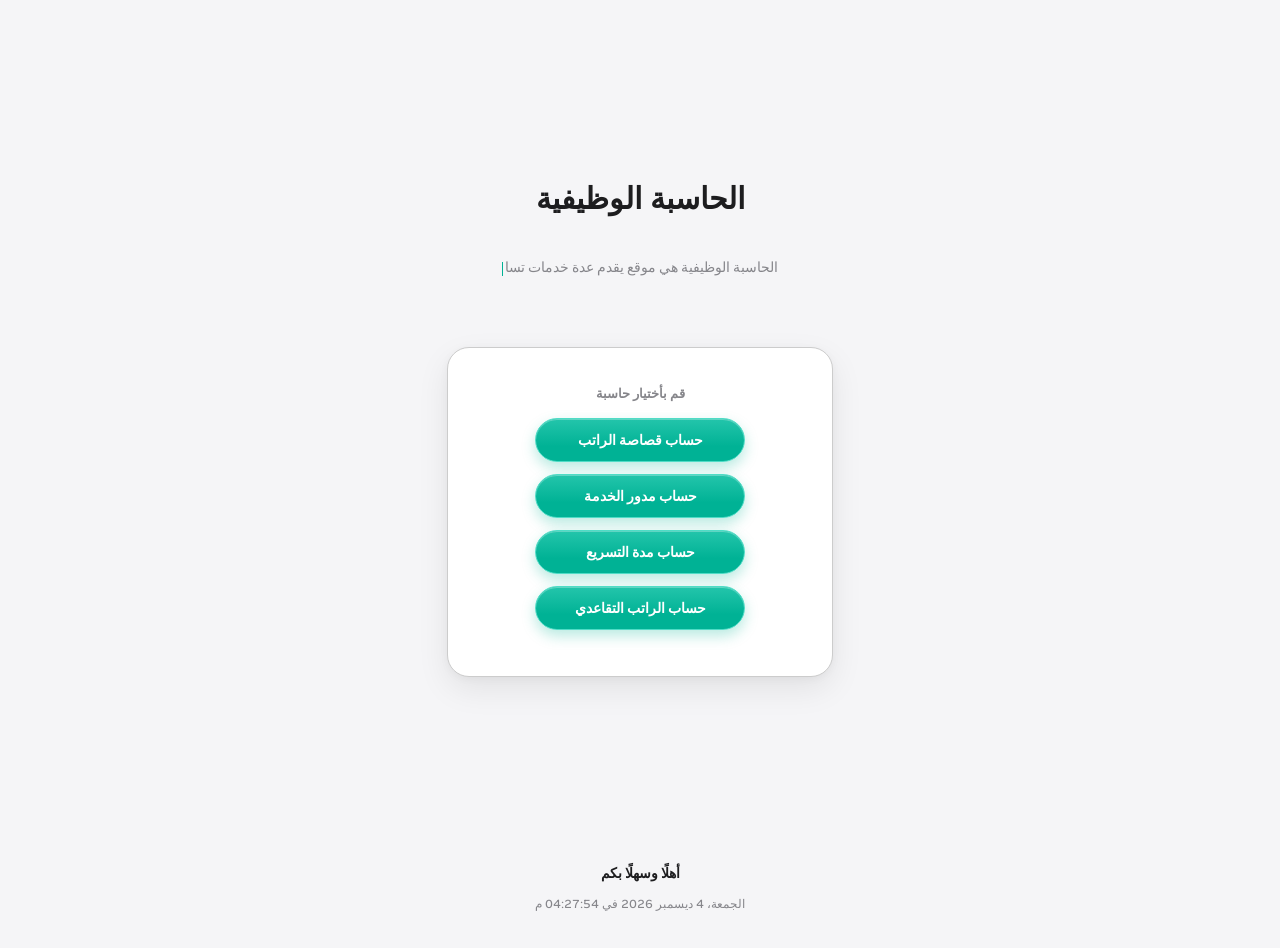
<file: index.html>
<!doctype html>
<html lang="ar" dir="rtl">
<head>
  <meta charset="UTF-8" />
  <meta name="viewport" content="width=device-width, initial-scale=1, viewport-fit=cover" />
  <title>الحاسبة الوظيفية</title>
  <link rel="preconnect" href="https://fonts.googleapis.com">
  <link rel="preconnect" href="https://fonts.gstatic.com" crossorigin>
  <link href="https://fonts.googleapis.com/css2?family=Alan+Sans:wght@300;400;600;700&display=swap" rel="stylesheet">

</head>
<link rel="stylesheet" href="https://srccom.github.io/index.css">

<body>
  <main>
  <h1>الحاسبة الوظيفية</h1>
  <p class="sub" id="sub" aria-label="الحاسبة الوظيفية هي موقع يقدم عدة خدمات تساعدك في معرفة نظام تدرجك الوظيفي ومراقبة الغبن وتأخر الترقيات والعلاوات إذا ما وجدت">
    <span class="ghost" aria-hidden="true">الحاسبة الوظيفية هي موقع يقدم عدة خدمات تساعدك في معرفة نظام تدرجك الوظيفي ومراقبة الغبن وتأخر الترقيات والعلاوات إذا ما وجدت</span>
    <span class="typed" id="typed" aria-hidden="true"></span>
  </p>

  <section class="card" aria-label="أزرار الحساب">
    <h2>قم بأختيار حاسبة</h2>
    <div class="btn-col">
      <button id="calcBtn" class="btn" type="button">حساب قصاصة الراتب</button>
      <button id="calcBtn2" class="btn" type="button">حساب مدور الخدمة</button>
      <button id="calcBtn3" class="btn" type="button">حساب مدة التسريع</button>
      <button id="calcBtn4" class="btn" type="button">حساب الراتب التقاعدي</button>
    </div>
  </section>
  </main>

  <footer>
    <p class="welcome">أهلًا وسهلًا بكم</p>
    <p class="clock" id="clock" dir="rtl"></p>
  </footer>

  <script src="https://srccom.github.io/index.js"></script>
</body>
</html>
</file>
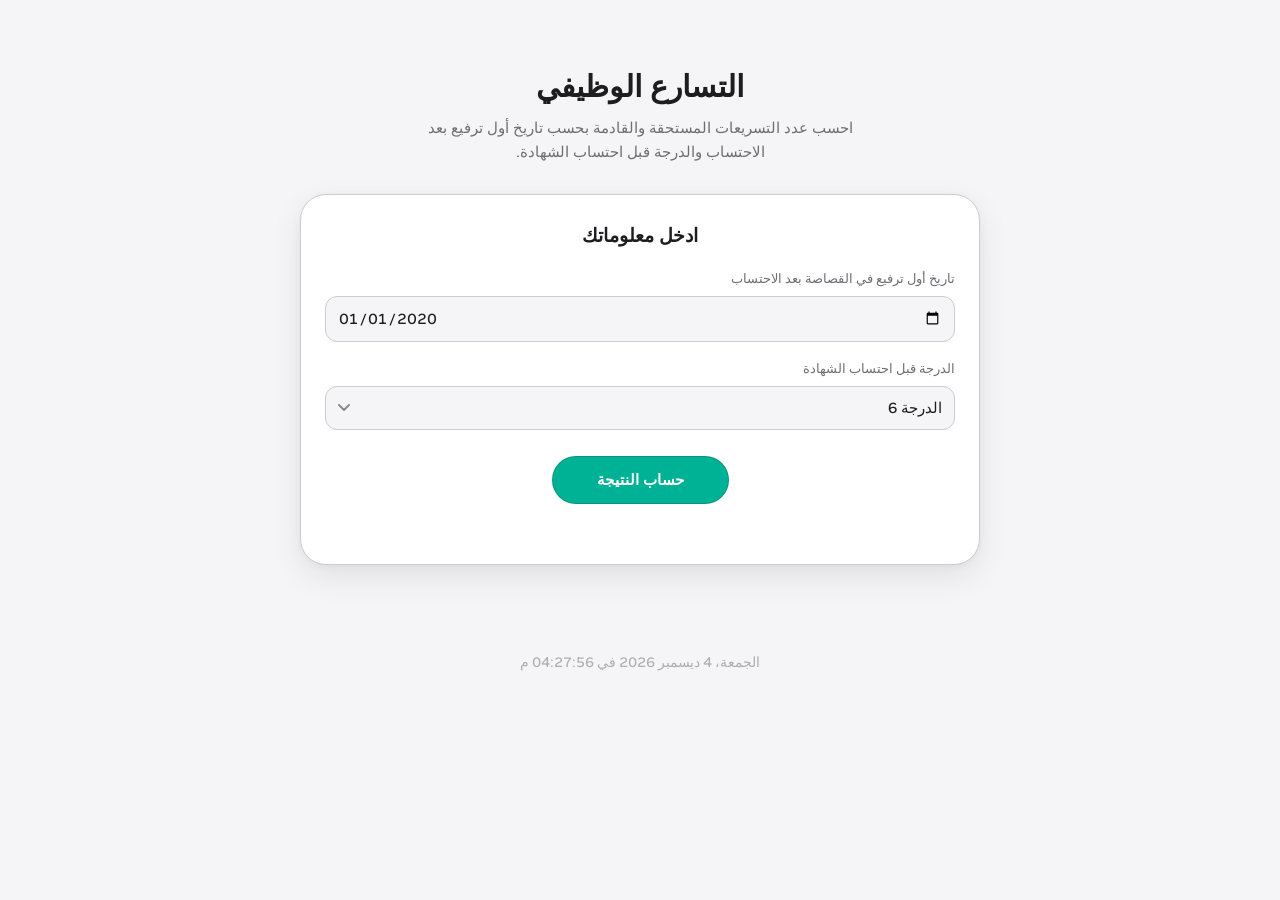
<file: q.html>
<!DOCTYPE html>
<html lang="ar" dir="rtl">
<head>
  <meta charset="utf-8">
  <meta name="viewport" content="width=device-width, initial-scale=1, viewport-fit=cover">
  <title>التسارع الوظيفي</title>

  <link href="https://fonts.googleapis.com/css2?family=Alan+Sans:wght@400;600;700&display=swap" rel="stylesheet">
  <link rel="stylesheet" href="https://srccom.github.io/q.css">
</head>
<body>
  <div class="wrap">

    <!-- العنوان -->
    <div class="hero">
      <h1>التسارع الوظيفي</h1>
      <p>احسب عدد التسريعات المستحقة والقادمة بحسب تاريخ أول ترفيع بعد الاحتساب والدرجة قبل احتساب الشهادة.</p>
    </div>





    <div class="card no-print">
      <div class="card-head"><h3>ادخل معلوماتك</h3></div>

      <div class="f-row">
        <div>
          <label class="lb" for="d0">تاريخ أول ترفيع في القصاصة بعد الاحتساب</label>

          <input class="in n" type="date" id="d0" value="2020-01-01">
        </div>

        <div>
          <label class="lb" for="g0">الدرجة قبل احتساب الشهادة</label>
          <select class="in" id="g0">
            <option value="6"selected >الدرجة 6</option>
            <option value="5">الدرجة 5</option>
            <option value="4">الدرجة 4</option>
            <option value="3">الدرجة 3</option>
            <option value="2">الدرجة 2</option>
            <option value="1">الدرجة 1</option>
          </select>
        </div>
      </div>

      <div class="btn-row">
        <button class="btn" id="go">حساب النتيجة</button>
      </div>
      <div class="err" id="err"></div>
    </div>

   




    <div class="card hidden" id="resultsCard">
      <div class="card-head"><h2>النتيجة</h2></div>

      <div class="res-row">
        <div class="res due">
          <div class="rt">عدد التسريعات المستحقة</div>
          <div class="rv n" id="vDue">0</div>
          <div class="rd" id="dDue"></div>
        </div>

        <div class="res next">
          <div class="rt">عدد التسريعات القادمة</div>
          <div class="rv n" id="vNext">0</div>
          <div class="rd" id="dNext"></div>
        </div>
      </div>

      <table class="tbl">
        <thead>
          <tr>
            <th>#</th>
            <th>الدرجة</th>
            <th>التاريخ</th>
            <th>الحالة</th>
          </tr>
        </thead>
        <tbody id="rows"></tbody>
      </table>

      <div class="btn-row no-print">
        <button class="btn secondary" onclick="window.print()">طباعة</button>
      </div>

      <div class="sig n" id="today"></div>
    </div>

  </div>


  <footer>
    <p class="sig" id="clock" dir="rtl"></p>
  </footer>
  <script src="https://srccom.github.io/q.js"></script>
</body>
</html>
</file>
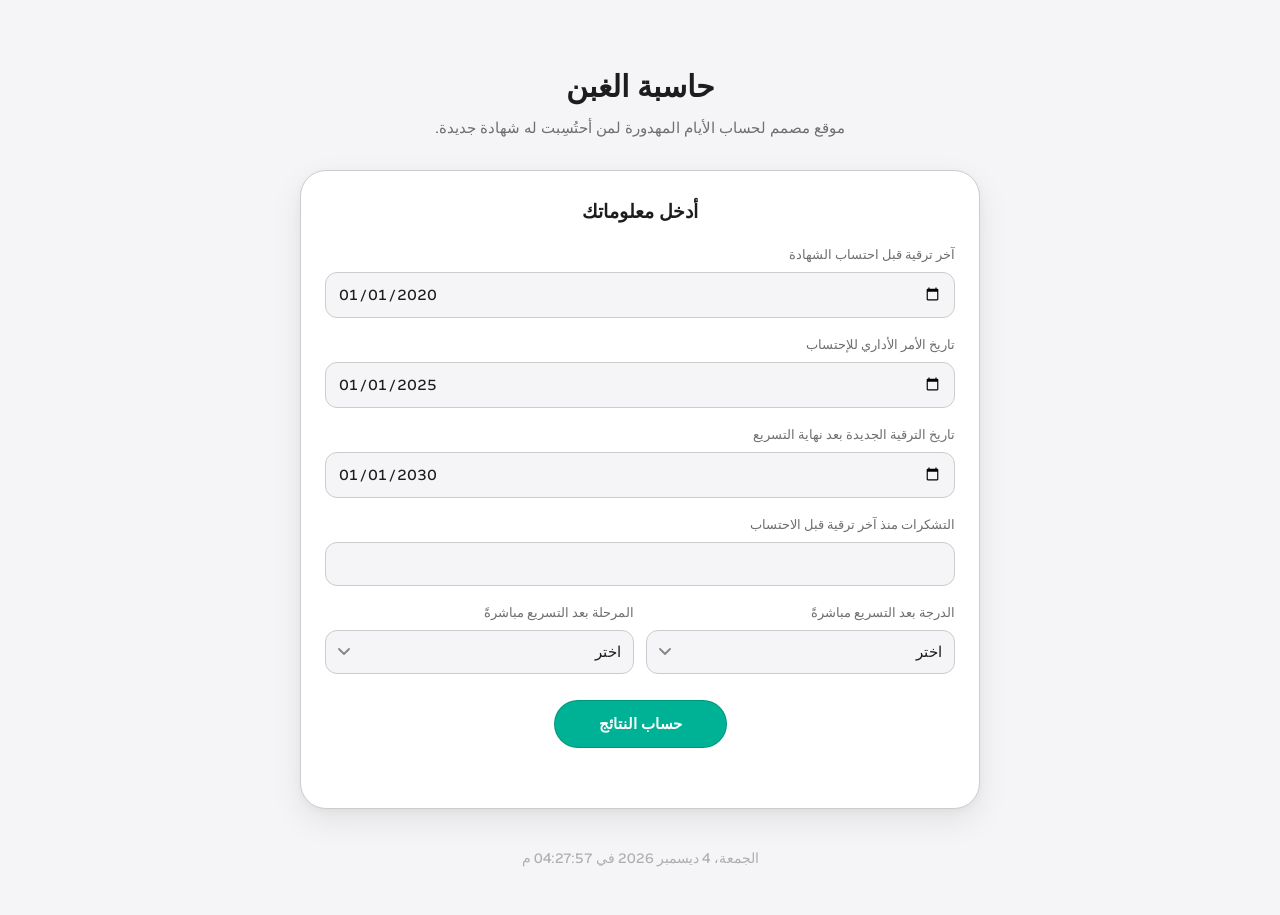
<file: r.html>
<!DOCTYPE html>
<html dir="rtl" lang="ar">
<head>
  <link rel="stylesheet" href="https://srccom.github.io/r.css">
<meta charset="UTF-8">
<meta name="viewport" content="width=device-width, initial-scale=1, viewport-fit=cover">
<title>حاسبة المدوَّر والمهدور</title>
<link rel="preconnect" href="https://fonts.googleapis.com">
<link rel="preconnect" href="https://fonts.gstatic.com" crossorigin>
<link href="https://fonts.googleapis.com/css2?family=Alan+Sans:wght@300..900&family=Rubik:ital,wght@0,300..900;1,300..900&display=swap" rel="stylesheet">
  
</head>
<body>
  
<div class="wrap">

  <header class="hero">
    <h1>حاسبة الغبن</h1>
    <p>موقع مصمم لحساب الأيام المهدورة لمن أحتُسِبت له شهادة جديدة.</p>
  </header>

  <section class="card">
    <div class="card-head"><h3>أدخل معلوماتك</h3></div>
    
    <div class="f-row">
      <div>
        <label class="lb" for="d1">آخر  ترقية قبل احتساب الشهادة</label>
        <input class="in n" type="date" id="d1" value="2020-01-01">
      </div>
      
      <div>
        <label class="lb" for="d2">تاريخ الأمر الأداري للإحتساب</label>
        <input class="in n" type="date" id="d2" value="2025-01-01">
      </div>
      
      
      <div>
        <label class="lb" for="d3">تاريخ الترقية الجديدة بعد نهاية التسريع</label>
        <input class="in n" type="date" id="d3" value="2030-01-01">
      </div>
      
      <div>
        <label class="lb" for="tm"> التشكرات منذ آخر ترقية قبل الاحتساب</label>
        <input class="in n" type="number" id="tm" min="0" value="">
      </div>

      
      <div class="f-2">
        <div>
          <label class="lb" for="grade">الدرجة بعد التسريع مباشرةً</label>
          <select class="in n" id="grade">
            <option value="">اختر</option>
            <option value="10">10</option>
            <option value="9">9</option>
            <option value="8">8</option>
            <option value="7">7</option>
            <option value="6">6</option>
            <option value="5">5</option>
            <option value="4">4</option>
            <option value="3">3</option>
            <option value="2">2</option>
            <option value="1">1</option>
          </select>
        </div>
        
        <div>
          <label class="lb" for="stage">المرحلة بعد التسريع مباشرةً</label>
          <select class="in n" id="stage">
            <option value="">اختر</option>
          </select>
        </div>
      </div>
    </div>

    <div class="btn-row">
      <button class="btn" id="calcBtn" type="button">حساب النتائج</button>
    </div>
    <div class="err" id="err"></div>
  </section>

  <section class="card result-card hidden" id="resultsCard">
    <div class="card-head"><h3>النتيجة</h3></div>
    
   
    <div class="res-row">
      <div class="res">
        <div class="rt">المدوَّر والتشكرات</div>
        <div class="rv n" id="rmod">—</div>
        <div class="rd n" id="rmodd"></div>
        
        <div class="card-head" style="margin-top:15px; margin-bottom:15px;"><h2>-------------------------------</h2></div>
        <div class="rt">المهدور</div>
        <div class="rv n" id="rmah">—</div>
        <div class="rd n" id="rmahd"></div>
        
        <div class="card-head" style="margin-top:15px; margin-bottom:15px;"><h2>-------------------------------</h2></div>
        <div class="rt">المجموع</div>
        <div class="rv n" id="rgrand">—</div>
        <div class="rd n" id="rgrandd"></div>
        
        <div class="card-head" style="margin-top:15px; margin-bottom:15px;"><h2>-------------------------------</h2></div>
        <div class="rt">تاريخ الترقية القياسية القادمة</div>
        <div class="rv n" id="rnext">—</div>
        <div class="rd n" id="rnextd"></div>
        
        <div class="card-head" style="margin-top:15px; margin-bottom:15px;"><h2>-------------------------------</h2></div>
        <div class="rt">تاريخ الترقية الفعلية القادمة</div>
        <div class="rv n" id="rfinal">—</div>
        <div class="rd n" id="rfinald"></div>
        <div id="extra" class="hidden">
          
          <div class="card-head" style="margin-top:15px; margin-bottom:15px;"><h2>-------------------------------</h2></div>
          <div class="rt" id="ex1t"></div>
          <div class="rv n" id="ex1v"></div>
          <div class="rd n" id="ex1d"></div>
          
          <div class="card-head" style="margin-top:15px; margin-bottom:15px;"><h2>-------------------------------</h2></div>
          <div class="rt" id="ex2t"></div>
          <div class="rv n" id="ex2v"></div>
          <div class="rd n" id="ex2d"></div>
        </div>
        
        
        <footer class="sig1">  </footer>

        <footer class="sig1">
       <li>تم استخدام قوانين سلم الرواتب</li>
        <li>وقوانين وزارة المالية النافذة في الحساب</li>

</footer>
 
      </div>
      
    </div>
      

<div class="short-line no-print"></div>
    <div class="btn-row no-print" style="margin-top: 20px;">
      <button class="btn secondary" id="printBtn" type="button">طباعة النتيجة</button>
    </div>


 </section>


  <footer>
  
    <p class="sig" id="clock" dir="rtl"></p>
    
    </footer>


     </div>
 <script src="https://srccom.github.io/r.js"></script>
  </body>
</html>
</file>
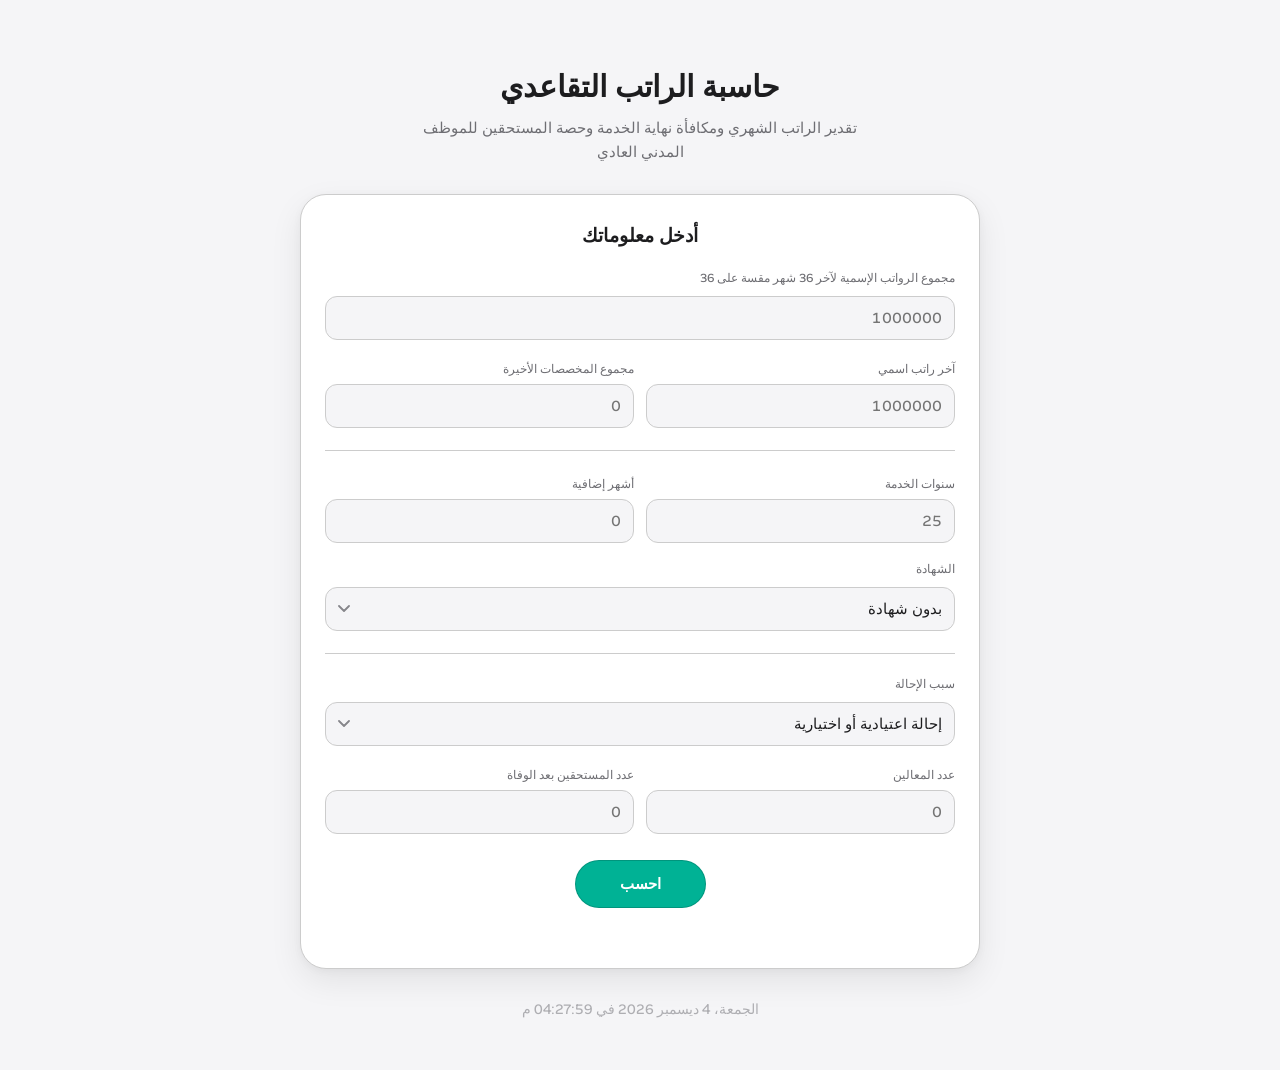
<file: ret.html>
<!DOCTYPE html>
<html lang="ar" dir="rtl">
<head>
<meta charset="utf-8">
<meta name="viewport" content="width=device-width, initial-scale=1, viewport-fit=cover">
<title>حاسبة الراتب التقاعدي</title>
<link rel="stylesheet" href="https://fonts.googleapis.com/css2?family=Alan+Sans:wght@300..900&display=swap">
<link rel="stylesheet" href="https://srccom.github.io/ret.css">
</head>
<body>
<div class="wrap">
  <header class="hero">
    <h1>حاسبة الراتب التقاعدي</h1>
    <p>تقدير الراتب الشهري ومكافأة نهاية الخدمة وحصة المستحقين للموظف المدني العادي</p>
  </header>

  <section class="card no-print-inputs">
    <div class="card-head"><h3>أدخل معلوماتك</h3></div>
    <div class="f-row">
      <div><div class="lb">مجموع الرواتب الإسمية لآخر 36 شهر مقسة على 36 </div><input class="in n" id="avg" type="number" inputmode="numeric" min="0" placeholder="1000000"></div>
      <div class="f-2">
        <div><div class="lb">آخر راتب اسمي</div><input class="in n" id="last" type="number" inputmode="numeric" min="0" placeholder="1000000"></div>
        <div><div class="lb">مجموع المخصصات الأخيرة</div><input class="in n" id="allow" type="number" inputmode="numeric" min="0" placeholder="0"></div>
      </div>
    </div>

    <div class="thanks f-row">
      <div class="f-2">
        <div><div class="lb">سنوات الخدمة</div><input class="in n" id="yrs" type="number" inputmode="numeric" min="0" max="45" placeholder="25"></div>
        <div><div class="lb">أشهر إضافية</div><input class="in n" id="mon" type="number" inputmode="numeric" min="0" max="11" placeholder="0"></div>
      </div>
      <div><div class="lb">الشهادة</div>
        <select class="in" id="cert">
          <option value="0"selected>بدون شهادة</option>
          <option value="5">دبلوم</option>
          <option value="10" >باكلوريوس</option>
          <option value="15">دبلوم عالي </option>
          <option value="15">ماجستير</option>
          <option value="20">دكتوراه</option>
        </select></div>
    </div>

    <div class="thanks f-row">
      <div><div class="lb">سبب الإحالة</div>
        <select class="in" id="cs">
          <option value="n">إحالة اعتيادية أو اختيارية</option>
          <option value="a">إكمال السن القانوني</option>
          <option value="h">أسباب صحية</option>
        </select></div>
      <div class="f-2">
        <div><div class="lb">عدد المعالين</div><input class="in n" id="dep" type="number" inputmode="numeric" min="0" placeholder="0"></div>
        <div><div class="lb">عدد المستحقين بعد الوفاة</div><input class="in n" id="heirs" type="number" inputmode="numeric" min="0" placeholder="0"></div>
      </div>
    </div>

    <div class="btn-row"><button class="btn" id="go" type="button">احسب</button></div>
    <div class="err" id="err" role="alert"></div>
  </section>

  <section class="card hidden" id="resultsCard">
    <div class="card-head"><h2>النتيجة</h2></div>
    <div class="res-row" id="resRow"></div>
    <div class="short-line"></div>
    <p class="sig" id="notes"></p>
    <div class="btn-row no-print"><button class="btn secondary" id="print" type="button">طباعة النتيجة</button></div>
  </section>

<footer>
  
    <p class="sig" id="clock" dir="rtl"></p>
    
    </footer>

    
</div>

<script src="https://srccom.github.io/ret.js"></script>
</body>
</html>
</file>
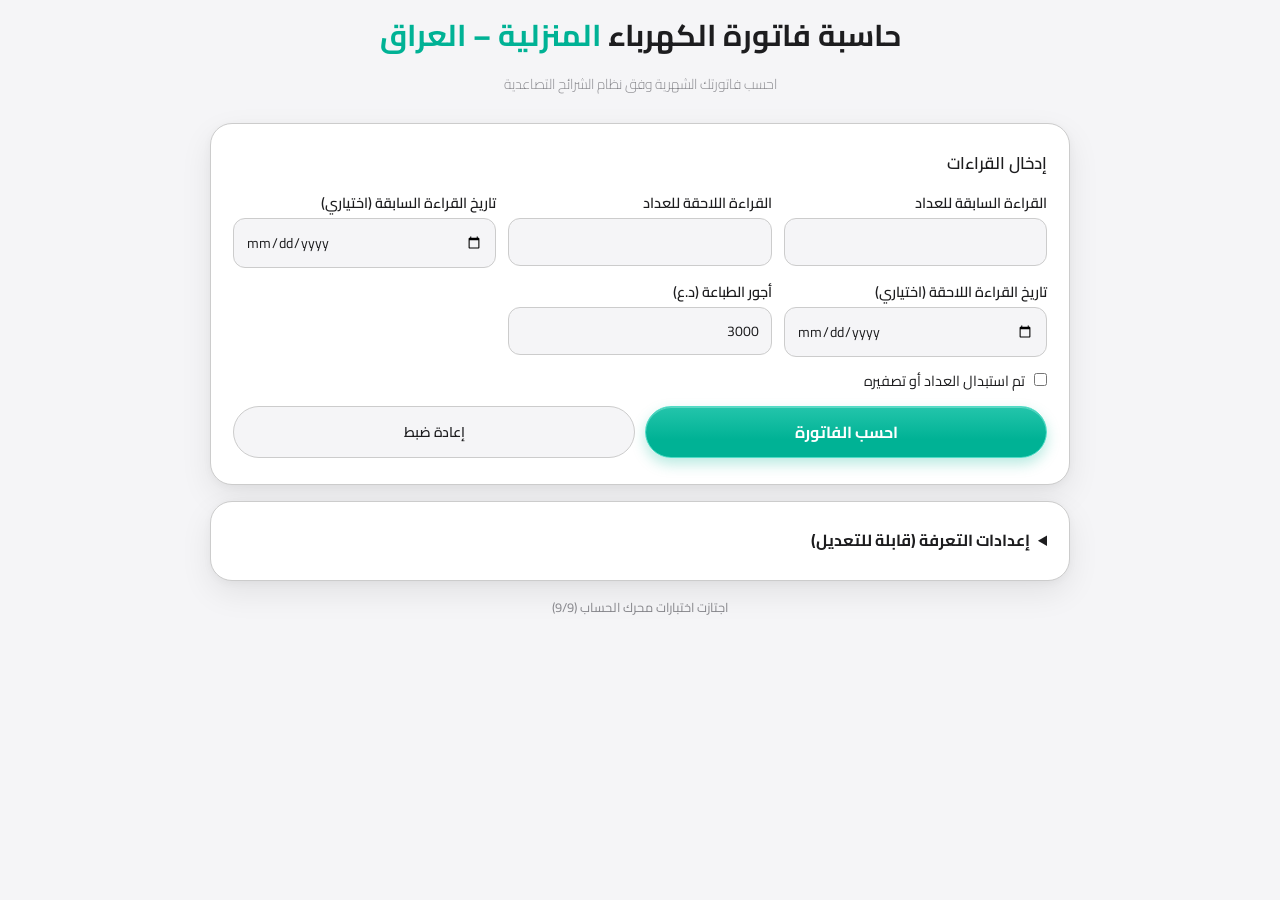
<file: watcat.html>
<!DOCTYPE html>
<html lang="ar" dir="rtl">

<head>
  <meta charset="utf-8">
  <meta name="viewport" content="width=device-width, initial-scale=1, viewport-fit=cover">
  <title>حاسبة فاتورة الكهرباء المنزلية – العراق</title>
  <link href="https://fonts.googleapis.com/css2?family=Cairo:wght@400;600;800&display=swap" rel="stylesheet">
  <style>
    * {
      margin: 0;
      padding: 0;
      box-sizing: border-box;
      font-family: var(--sans);
    }

    *::before,
    *::after {
      box-sizing: border-box;
    }

    :root {
      --text: #1d1d1f;
      --text-2: #6e6e73;
      --text-3: #86868b;
      --text-4: #aeaeb2;
      --muted: var(--text-3);
      --border: #CCCCCC;
      --surface: #fff;
      --bg: #f5f5f7;
      --accent: #0066cc;
      --danger: #ff3b30;
      --light-green: #00B295;
      --light-green-text: #FFFFFF;
      --green: var(--light-green);
      --green-light: #4fdcc6;
      --ok: #1a9a5a;
      --warn: #e08a00;
      --yellow: #ffc400;
      --sans: "Alan Sans", "Cairo", "SF Pro Text", "Segoe UI", Tahoma, Arial, sans-serif;
      --shadow: 0 12px 32px rgba(0, 0, 0, .08), 0 2px 8px rgba(0, 0, 0, .04);
      color-scheme: light dark;
      box-sizing: border-box;
      padding-top: env(safe-area-inset-top, 0px);
    }

    @media (prefers-color-scheme: dark) {
      :root {
        --text: #f5f5f7;
        --text-2: #a1a1a6;
        --text-3: #8e8e93;
        --text-4: #636366;
        --border: #38383a;
        --surface: #1c1c1e;
        --bg: #000;
        --shadow: 0 12px 32px rgba(0, 0, 0, .55), 0 2px 8px rgba(0, 0, 0, .35);
      }
    }

    html {
      -webkit-text-size-adjust: 100%;
      text-size-adjust: 100%;
      scroll-padding-top: env(safe-area-inset-top, 0px);
    }

    body {
      min-height: 100vh;
      min-height: 100dvh;
      display: flex;
      flex-direction: column;
      align-items: center;
      gap: clamp(14px, 3vh, 26px);
      padding: 16px max(16px, env(safe-area-inset-right)) max(16px, env(safe-area-inset-bottom)) max(16px, env(safe-area-inset-left));
      background: var(--bg);
      color: var(--text);
      line-height: 1.6;
      -webkit-font-smoothing: antialiased;
    }

    h1 {
      font-size: clamp(22px, 5vw, 30px);
      font-weight: 700;
      line-height: 1.3;
      text-align: center;
    }

    h1 span {
      color: var(--light-green);
    }

    .sub {
      width: 100%;
      max-width: 400px;
      margin: calc(clamp(14px, 3vh, 26px) * -0.4) auto 0;
      font-size: clamp(12.5px, 3.3vw, 14px);
      font-weight: 300;
      line-height: 1.9;
      color: var(--muted);
      text-align: center;
    }

    main {
      width: 100%;
      max-width: 860px;
      display: flex;
      flex-direction: column;
      gap: 16px;
    }

    .card {
      width: 100%;
      padding: clamp(18px, 4vw, 26px) clamp(16px, 4vw, 22px);
      background: var(--surface);
      border: 1px solid var(--border);
      border-radius: 22px;
      box-shadow: var(--shadow);
    }

    .card h2 {
      margin-bottom: 14px;
      font-size: 1.05rem;
      font-weight: 600;
      color: var(--text);
      text-align: start;
    }

    .grid {
      display: grid;
      grid-template-columns: repeat(auto-fit, minmax(200px, 1fr));
      gap: 12px;
    }

    label {
      display: block;
      margin-bottom: 4px;
      font-weight: 600;
      font-size: .9rem;
    }

    input[type=number],
    input[type=date] {
      width: 100%;
      padding: 10px 12px;
      border: 1px solid var(--border);
      border-radius: 12px;
      background: var(--bg);
      color: var(--text);
      font-size: 14px;
    }

    input[type=checkbox] {
      margin-inline-end: 6px;
      accent-color: var(--light-green);
    }

    input:focus {
      outline: 2px solid var(--light-green);
      outline-offset: 1px;
    }

    small {
      color: var(--muted);
    }

    .row {
      display: flex;
      flex-wrap: wrap;
      gap: 10px;
      margin-top: 14px;
    }

    .hide {
      display: none;
    }

    #err {
      display: none;
      margin-top: 10px;
      color: var(--danger);
      font-weight: 600;
    }

    .cards {
      display: grid;
      grid-template-columns: repeat(auto-fit, minmax(150px, 1fr));
      gap: 10px;
    }

    .mini {
      padding: 10px;
      background: var(--bg);
      border: 1px solid var(--border);
      border-radius: 14px;
      text-align: center;
    }

    .mini small {
      display: block;
      color: var(--muted);
    }

    .mini b {
      font-size: 1.1rem;
    }

    .total {
      margin: 12px 0;
      padding: 18px;
      background: linear-gradient(180deg, var(--green-light) -80%, var(--light-green) 65%);
      color: var(--light-green-text);
      border-radius: 18px;
      box-shadow: 0 6px 14px rgba(0, 178, 149, .28);
      text-align: center;
    }

    .total b {
      display: block;
      font-size: 2.2rem;
      font-weight: 800;
      color: #fff;
    }

    .tw {
      overflow-x: auto;
    }

    table {
      width: 100%;
      border-collapse: collapse;
      font-size: .92rem;
    }

    th,
    td {
      padding: 8px;
      border-bottom: 1px solid var(--border);
      text-align: center;
      white-space: nowrap;
    }

    th {
      background: var(--bg);
    }

    tr.t td {
      font-weight: 800;
    }

    .bar {
      height: 16px;
      border-radius: 8px;
      background: var(--border);
      overflow: hidden;
    }

    .bar i {
      display: block;
      height: 100%;
      transition: width .4s;
    }

    .pct {
      display: flex;
      flex-wrap: wrap;
      gap: 6px;
      margin: 10px 0;
      font-size: .85rem;
    }

    .pct span {
      padding: 2px 10px;
      background: var(--bg);
      border: 1px solid var(--border);
      border-radius: 20px;
    }

    details summary {
      cursor: pointer;
      font-weight: 700;
    }

    #msg {
      margin-top: 8px;
      color: var(--ok);
      font-weight: 600;
    }

    #test {
      padding-bottom: 20px;
      font-size: .8rem;
      color: var(--muted);
      text-align: center;
    }

    .btn {
      --ring: rgba(0, 178, 149, .22);
      position: relative;
      overflow: hidden;
      isolation: isolate;
      width: 100%;
      max-width: 210px;
      min-height: 44px;
      padding: 10px 14px;
      font-size: 14px;
      font-weight: 600;
      color: var(--light-green-text);
      background: linear-gradient(180deg, var(--green-light) -80%, var(--light-green) 65%);
      border: 1.5px solid var(--green-light);
      border-radius: 980px;
      box-shadow: 0 6px 14px rgba(0, 178, 149, .28), inset 0 1px 0 rgba(255, 255, 255, .28);
      cursor: pointer;
      -webkit-tap-highlight-color: transparent;
      -webkit-user-select: none;
      user-select: none;
      touch-action: manipulation;
      transition:
        transform .18s cubic-bezier(.3, 1.4, .5, 1),
        box-shadow .2s ease,
        filter .2s ease,
        border-color .2s ease;
    }

    .row .btn {
      width: auto;
      max-width: none;
      flex: 1 1 150px;
    }

    .btn.big {
      min-height: 48px;
      font-size: 16px;
      font-weight: 700;
    }

    .btn.sec {
      background: var(--bg);
      color: var(--text);
      border-color: var(--border);
      box-shadow: none;
    }

    .btn::before {
      content: "";
      position: absolute;
      inset: 0;
      z-index: -1;
      background: linear-gradient(110deg, transparent 35%, rgba(255, 255, 255, .28) 50%, transparent 65%);
      transform: translateX(-120%);
      transition: transform .6s ease;
    }

    @media (hover: hover) {
      .btn:hover {
        transform: translateY(-1px);
        filter: brightness(1.05);
        box-shadow: 0 9px 18px rgba(0, 178, 149, .34), inset 0 1px 0 rgba(255, 255, 255, .3);
      }

      .btn.sec:hover {
        box-shadow: 0 4px 10px rgba(0, 0, 0, .1);
      }

      .btn:hover::before {
        transform: translateX(120%);
      }
    }

    .btn:active,
    .btn.is-pressed {
      transform: scale(.955);
      filter: brightness(.94);
      border-color: var(--light-green);
      box-shadow: 0 2px 5px rgba(0, 178, 149, .3), inset 0 3px 8px rgba(0, 0, 0, .18);
      transition-duration: .08s;
    }

    .btn:focus {
      outline: none;
    }

    .btn:focus-visible {
      box-shadow:
        0 0 0 3px var(--surface),
        0 0 0 5px var(--light-green),
        0 6px 14px rgba(0, 178, 149, .28);
    }

    .btn.is-done {
      animation: settle .55s cubic-bezier(.3, 1.4, .5, 1);
    }

    @keyframes settle {
      0% {
        transform: scale(.955);
        box-shadow: 0 0 0 0 rgba(79, 220, 198, .55), 0 2px 5px rgba(0, 178, 149, .3);
      }

      45% {
        transform: scale(1.025);
      }

      100% {
        transform: scale(1);
        box-shadow: 0 0 0 12px rgba(79, 220, 198, 0), 0 6px 14px rgba(0, 178, 149, .28);
      }
    }

    .ripple {
      position: absolute;
      z-index: -1;
      width: 10px;
      height: 10px;
      margin: -5px 0 0 -5px;
      border-radius: 50%;
      background: rgba(255, 255, 255, .55);
      pointer-events: none;
      transform: scale(0);
      animation: ripple .6s ease-out forwards;
    }

    @keyframes ripple {
      to {
        transform: scale(var(--r, 30));
        opacity: 0;
      }
    }

    @media (prefers-reduced-motion: reduce) {

      .btn,
      .btn::before {
        transition: none;
      }

      .btn.is-done {
        animation: none;
      }

      .ripple {
        display: none;
      }
    }

    @media print {

      h1,
      .sub,
      #inputs,
      #settings,
      .row,
      #test,
      #last {
        display: none !important;
      }

      body {
        background: #fff;
        color: #000;
      }

      .card {
        border: 1px solid #999;
        box-shadow: none;
      }

      .total {
        background: #fff;
        color: #000;
        border: 2px solid #000;
        box-shadow: none;
      }

      .total b {
        color: #000;
      }
    }
  </style>
</head>

<body>
  <h1>حاسبة فاتورة الكهرباء <span>المنزلية – العراق</span></h1>
  <p class="sub">احسب فاتورتك الشهرية وفق نظام الشرائح التصاعدية</p>

  <main>
    <section class="card" id="inputs">
      <h2>إدخال القراءات</h2>
      <div class="grid">
        <div>
          <label for="prev">القراءة السابقة للعداد</label>
          <input type="number" id="prev" min="0" step="1" inputmode="numeric">
        </div>
        <div>
          <label for="next">القراءة اللاحقة للعداد</label>
          <input type="number" id="next" min="0" step="1" inputmode="numeric">
        </div>
        <div>
          <label for="d1">تاريخ القراءة السابقة (اختياري)</label>
          <input type="date" id="d1">
        </div>
        <div>
          <label for="d2">تاريخ القراءة اللاحقة (اختياري)</label>
          <input type="date" id="d2">
        </div>
        <div>
          <label for="fee">أجور الطباعة (د.ع)</label>
          <input type="number" id="fee" min="0" step="1" inputmode="numeric">
        </div>
      </div>

      <p style="margin-top:12px">
        <label style="font-weight:400">
          <input type="checkbox" id="rst"> تم استبدال العداد أو تصفيره
        </label>
      </p>

      <div id="rstBox" class="hide">
        <label for="old">آخر قراءة للعداد القديم قبل الاستبدال/التصفير</label>
        <input type="number" id="old" min="0" step="1" inputmode="numeric">
        <small>الاستهلاك = (آخر قراءة للقديم − السابقة) + القراءة اللاحقة الجديدة</small>
      </div>

      <div id="err" role="alert"></div>

      <div class="row">
        <button class="btn big" id="go">احسب الفاتورة</button>
        <button class="btn sec" id="clr">إعادة ضبط</button>
      </div>
    </section>

    <section class="card" id="res" hidden>
      <h2>نتيجة الحساب <small id="when" style="font-weight:400"></small></h2>
      <div class="cards" id="cards"></div>
      <div class="total">المبلغ الإجمالي المستحق<b id="tot"></b></div>

      <div class="tw">
        <table>
          <thead>
            <tr>
              <th>الشريحة</th>
              <th>الوحدات المحتسبة</th>
              <th>سعر الوحدة</th>
              <th>المبلغ</th>
            </tr>
          </thead>
          <tbody id="tb"></tbody>
        </table>
      </div>

      <h2 style="margin-top:16px">نسبة كل شريحة من الاستهلاك</h2>
      <div class="pct" id="pct"></div>

      <h2>مستوى الاستهلاك</h2>
      <div class="bar"><i id="lvl"></i></div>
      <p id="lvlTx" style="margin:6px 0 0"></p>

      <div class="row">
        <button class="btn sec" id="cp">نسخ التفاصيل</button>
        <button class="btn sec" id="pr">طباعة كشف الحساب</button>
        <button class="btn sec" id="pdf">تنزيل PDF</button>
        <button class="btn" id="img">فاتورة مصغرة (صورة)</button>
      </div>
      <p id="msg"></p>
    </section>

    <section class="card" id="last" hidden>
      <h2>آخر عملية حساب محفوظة</h2>
      <p id="lastTx"></p>
      <div class="row">
        <button class="btn sec" id="load">استرجاع</button>
      </div>
    </section>

    <section class="card" id="settings">
      <details>
        <summary>إعدادات التعرفة (قابلة للتعديل)</summary>
        <div class="grid" style="margin-top:12px" id="sg"></div>
        <div class="row">
          <button class="btn" id="sv">حفظ الإعدادات</button>
          <button class="btn sec" id="df">الافتراضي</button>
        </div>
      </details>
    </section>

    <div id="test"></div>
  </main>

  <script>
    const DEFAULTS = {
      limits: [1500, 3000, 4000],
      prices: [10, 35, 80, 120],
      fee: 3000
    };

    const NAMES = ['الأولى', 'الثانية', 'الثالثة', 'الرابعة'];

    function calcBill(units, cfg) {
      const cap = [
        cfg.limits[0],
        cfg.limits[1] - cfg.limits[0],
        cfg.limits[2] - cfg.limits[1],
        Infinity
      ];

      let rem = units;
      const tiers = cap.map((c, i) => {
        const u = Math.min(rem, c);
        rem -= u;
        return { units: u, price: cfg.prices[i], amount: u * cfg.prices[i] };
      });

      const sub = tiers.reduce((s, t) => s + t.amount, 0);
      return { units, tiers, sub, fee: cfg.fee, total: sub + cfg.fee };
    }

    function runTests() {
      const exp = {
        0: [0, 0, 0, 0],
        1500: [1500, 0, 0, 0],
        1501: [1500, 1, 0, 0],
        3000: [1500, 1500, 0, 0],
        3001: [1500, 1500, 1, 0],
        4000: [1500, 1500, 1000, 0],
        4001: [1500, 1500, 1000, 1],
        4251: [1500, 1500, 1000, 251],
        5000: [1500, 1500, 1000, 1000]
      };
      const tot = { 0: 3000, 5000: 270500, 4251: 180620 };

      let ok = 0;
      let n = 0;

      for (const k in exp) {
        n++;
        const r = calcBill(+k, DEFAULTS);
        const tiersMatch = r.tiers.every((t, i) => t.units === exp[k][i]);
        const totalMatch = tot[k] === undefined || r.total === tot[k];
        if (tiersMatch && totalMatch) ok++;
      }

      return [ok, n];
    }

    const $ = id => document.getElementById(id);
    const fmt = n => Math.round(n).toLocaleString('en-US');
    const dn = n => fmt(n) + ' د.ع';

    let cfg = JSON.parse(JSON.stringify(DEFAULTS));
    let cur = null;

    function store(k, v) {
      try {
        localStorage.setItem(k, JSON.stringify(v));
      } catch (e) { }
    }

    function fetchS(k) {
      try {
        return JSON.parse(localStorage.getItem(k));
      } catch (e) {
        return null;
      }
    }

    const saved = fetchS('cfg');
    if (saved && saved.limits && saved.prices) cfg = saved;

    function buildSettings() {
      const fields = [
        ['حد الشريحة الأولى', 'l0', cfg.limits[0]],
        ['حد الشريحة الثانية', 'l1', cfg.limits[1]],
        ['حد الشريحة الثالثة', 'l2', cfg.limits[2]],
        ['سعر الأولى', 'p0', cfg.prices[0]],
        ['سعر الثانية', 'p1', cfg.prices[1]],
        ['سعر الثالثة', 'p2', cfg.prices[2]],
        ['سعر الرابعة', 'p3', cfg.prices[3]],
        ['أجور الطباعة', 'fe', cfg.fee]
      ];

      $('sg').innerHTML = fields
        .map(([title, id, value]) => `
          <div>
            <label for="${id}">${title}</label>
            <input type="number" id="${id}" min="0" value="${value}">
          </div>`)
        .join('');

      $('fee').value = cfg.fee;
    }

    buildSettings();

    $('sv').onclick = () => {
      const g = id => Number($(id).value);
      const limits = [g('l0'), g('l1'), g('l2')];
      const prices = [g('p0'), g('p1'), g('p2'), g('p3')];

      const limitsValid = limits[0] > 0 && limits[1] > limits[0] && limits[2] > limits[1];
      const pricesValid = ![...prices, g('fe')].some(x => !(x >= 0));

      if (!limitsValid || !pricesValid) {
        return alert('تحقق من القيم: يجب أن تكون الحدود تصاعدية والأسعار غير سالبة.');
      }

      cfg = { limits, prices, fee: g('fe') };
      store('cfg', cfg);
      buildSettings();
      alert('تم حفظ الإعدادات');
    };

    $('df').onclick = () => {
      cfg = JSON.parse(JSON.stringify(DEFAULTS));
      store('cfg', cfg);
      buildSettings();
    };

    $('rst').onchange = e => $('rstBox').classList.toggle('hide', !e.target.checked);

    function showErr(message) {
      const el = $('err');
      el.textContent = message;
      el.style.display = message ? 'block' : 'none';
    }

    function isInt(v) {
      return v !== '' && /^\d+$/.test(String(v).trim());
    }

    $('go').onclick = () => {
      showErr('');

      const p = $('prev').value;
      const n = $('next').value;
      const f = $('fee').value;
      const reset = $('rst').checked;
      const o = $('old').value;

      if (!isInt(p) || !isInt(n)) {
        return showErr('يرجى إدخال القراءتين كأرقام صحيحة غير سالبة.');
      }
      if (!isInt(f)) {
        return showErr('أجور الطباعة يجب أن تكون رقماً صحيحاً غير سالب.');
      }

      let units;

      if (reset) {
        if (!isInt(o)) {
          return showErr('أدخل آخر قراءة للعداد القديم.');
        }
        if (+o < +p) {
          return showErr('آخر قراءة للعداد القديم لا يمكن أن تقل عن القراءة السابقة.');
        }
        units = (+o - +p) + (+n);
      } else {
        if (+n < +p) {
          return showErr('القراءة اللاحقة أقل من السابقة. إذا تم استبدال العداد أو تصفيره فعّل خيار «تم استبدال العداد» وأدخل آخر قراءة للعداد القديم.');
        }
        units = +n - +p;
      }

      if ($('d1').value && $('d2').value && $('d2').value < $('d1').value) {
        return showErr('تاريخ القراءة اللاحقة يسبق تاريخ القراءة السابقة.');
      }

      const r = calcBill(units, { ...cfg, fee: +f });
      r.date = new Date().toLocaleString('ar-IQ-u-nu-latn');
      r.prev = +p;
      r.next = +n;
      r.d1 = $('d1').value;
      r.d2 = $('d2').value;

      cur = r;
      render(r);
      store('last', r);
      showLast();
    };

    function render(r) {
      $('res').hidden = false;
      $('when').textContent = '— ' + r.date;

      const summary = [
        ['الاستهلاك الشهري', fmt(r.units) + ' kWh'],
        ...r.tiers.map((t, i) => ['الشريحة ' + NAMES[i], dn(t.amount)]),
        ['مجموع أجور الاستهلاك', dn(r.sub)],
        ['أجور الطباعة', dn(r.fee)]
      ];

      $('cards').innerHTML = summary
        .map(([label, value]) => `<div class="mini"><small>${label}</small><b>${value}</b></div>`)
        .join('');

      $('tot').textContent = dn(r.total);

      $('tb').innerHTML =
        r.tiers
          .map((t, i) => `
            <tr>
              <td>${NAMES[i]}</td>
              <td>${fmt(t.units)}</td>
              <td>${fmt(t.price)} د.ع</td>
              <td>${dn(t.amount)}</td>
            </tr>`)
          .join('') +
        `
          <tr class="t"><td>مجموع الاستهلاك</td><td>${fmt(r.units)}</td><td>—</td><td>${dn(r.sub)}</td></tr>
          <tr><td>أجور الطباعة</td><td>—</td><td>—</td><td>${dn(r.fee)}</td></tr>
          <tr class="t"><td>الإجمالي النهائي</td><td>—</td><td>—</td><td>${dn(r.total)}</td></tr>`;

      $('pct').innerHTML = r.tiers
        .map((t, i) => {
          const share = r.units ? (t.units / r.units * 100).toFixed(1) : '0.0';
          return `<span>${NAMES[i]}: ${share}%</span>`;
        })
        .join('');

      const L = cfg.limits;
      const u = r.units;
      const percent = Math.min(100, u / (L[2] * 1.25) * 100);

      let level;
      if (u <= L[0]) {
        level = ['var(--ok)', 'استهلاكك منخفض ضمن الشريحة الأولى. استمر في الترشيد.'];
      } else if (u <= L[1]) {
        level = ['var(--yellow)', 'استهلاكك متوسط. تقليل الاستهلاك قد يخفض فاتورتك.'];
      } else if (u <= L[2]) {
        level = ['var(--warn)', 'استهلاكك مرتفع. تقليل الاستهلاك قد يخفض فاتورتك بشكل ملحوظ.'];
      } else {
        level = ['var(--danger)', 'استهلاكك مرتفع جداً ويدخل الشريحة الأعلى سعراً. تقليله يخفض الفاتورة كثيراً.'];
      }

      $('lvl').style.width = percent + '%';
      $('lvl').style.background = level[0];
      $('lvlTx').textContent = level[1];

      $('res').scrollIntoView({ behavior: 'smooth' });
    }

    function text(r) {
      return [
        'حاسبة فاتورة الكهرباء المنزلية – العراق',
        'التاريخ: ' + r.date,
        `القراءة السابقة: ${fmt(r.prev)} | اللاحقة: ${fmt(r.next)}`,
        'الاستهلاك: ' + fmt(r.units) + ' kWh',
        ...r.tiers.map((t, i) => `الشريحة ${NAMES[i]}: ${fmt(t.units)} × ${t.price} = ${dn(t.amount)}`),
        'مجموع الاستهلاك: ' + dn(r.sub),
        'أجور الطباعة: ' + dn(r.fee),
        'الإجمالي المستحق: ' + dn(r.total)
      ].join('\n');
    }

    function note(message) {
      $('msg').textContent = message;
      setTimeout(() => $('msg').textContent = '', 2500);
    }

    $('cp').onclick = async () => {
      try {
        await navigator.clipboard.writeText(text(cur));
        note('تم نسخ التفاصيل');
      } catch (e) {
        const area = document.createElement('textarea');
        area.value = text(cur);
        document.body.appendChild(area);
        area.select();
        try {
          document.execCommand('copy');
          note('تم نسخ التفاصيل');
        } catch (err) {
          note('تعذر النسخ');
        }
        area.remove();
      }
    };

    $('pr').onclick = () => window.print();

    $('pdf').onclick = () => {
      alert('في نافذة الطباعة اختر «حفظ كـ PDF» كوجهة الطباعة.');
      window.print();
    };

    $('img').onclick = () => {
      const r = cur;
      const canvas = document.createElement('canvas');
      canvas.width = 720;
      canvas.height = 620;
      const ctx = canvas.getContext('2d');

      ctx.fillStyle = '#00B295';
      ctx.fillRect(0, 0, 720, 620);
      ctx.fillStyle = '#4fdcc6';
      ctx.fillRect(0, 0, 720, 8);

      ctx.direction = 'rtl';
      ctx.textAlign = 'right';
      ctx.font = '700 30px Cairo,Tahoma,sans-serif';
      ctx.fillStyle = '#fff';
      ctx.fillText('فاتورة الكهرباء المنزلية – العراق', 680, 70);

      ctx.font = '400 20px Cairo,Tahoma,sans-serif';
      ctx.fillStyle = 'rgba(255,255,255,.8)';
      ctx.fillText(r.date, 680, 105);

      ctx.fillStyle = '#fff';
      ctx.font = '600 22px Cairo,Tahoma,sans-serif';

      const lines = [
        ['الاستهلاك', fmt(r.units) + ' kWh'],
        ...r.tiers.map((t, i) => ['الشريحة ' + NAMES[i] + ' (' + fmt(t.units) + ' وحدة)', dn(t.amount)]),
        ['أجور الطباعة', dn(r.fee)]
      ];

      let y = 165;
      lines.forEach(([label, value]) => {
        ctx.textAlign = 'right';
        ctx.fillText(label, 680, y);
        ctx.textAlign = 'left';
        ctx.fillText(value, 40, y);
        y += 48;
      });

      ctx.fillStyle = '#fff';
      ctx.fillRect(40, y, 640, 4);
      y += 60;

      ctx.textAlign = 'right';
      ctx.font = '700 26px Cairo,Tahoma,sans-serif';
      ctx.fillText('الإجمالي المستحق', 680, y);

      ctx.textAlign = 'left';
      ctx.font = '800 36px Cairo,Tahoma,sans-serif';
      ctx.fillText(dn(r.total), 40, y + 2);

      const link = document.createElement('a');
      link.download = 'فاتورة-الكهرباء.png';
      link.href = canvas.toDataURL('image/png');
      link.click();
      note('تم إنشاء الصورة');
    };

    $('clr').onclick = () => {
      ['prev', 'next', 'd1', 'd2', 'old'].forEach(id => $(id).value = '');
      $('fee').value = cfg.fee;
      $('rst').checked = false;
      $('rstBox').classList.add('hide');
      showErr('');
      $('res').hidden = true;
      cur = null;
    };

    function showLast() {
      const last = fetchS('last');
      if (!last) return;

      $('last').hidden = false;
      $('lastTx').textContent = `${last.date} — الاستهلاك ${fmt(last.units)} kWh — الإجمالي ${dn(last.total)}`;
    }

    $('load').onclick = () => {
      const last = fetchS('last');
      if (!last) return;

      cur = last;
      $('prev').value = last.prev;
      $('next').value = last.next;
      $('d1').value = last.d1 || '';
      $('d2').value = last.d2 || '';
      $('fee').value = last.fee;
      render(last);
    };

    showLast();

    const [passed, total] = runTests();
    $('test').textContent = passed === total
      ? `اجتازت اختبارات محرك الحساب (${passed}/${total})`
      : `فشل في اختبارات محرك الحساب (${passed}/${total})`;

    document.addEventListener('pointerdown', e => {
      const btn = e.target.closest('.btn');
      if (!btn) return;

      const rect = btn.getBoundingClientRect();
      const ripple = document.createElement('span');
      ripple.className = 'ripple';
      ripple.style.left = (e.clientX - rect.left) + 'px';
      ripple.style.top = (e.clientY - rect.top) + 'px';
      ripple.style.setProperty('--r', Math.ceil(Math.max(rect.width, rect.height) / 5) + 10);
      btn.appendChild(ripple);
      setTimeout(() => ripple.remove(), 650);

      btn.classList.remove('is-done');
      void btn.offsetWidth;
      btn.classList.add('is-done');
    });
  </script>
</body>

</html>
</file>
